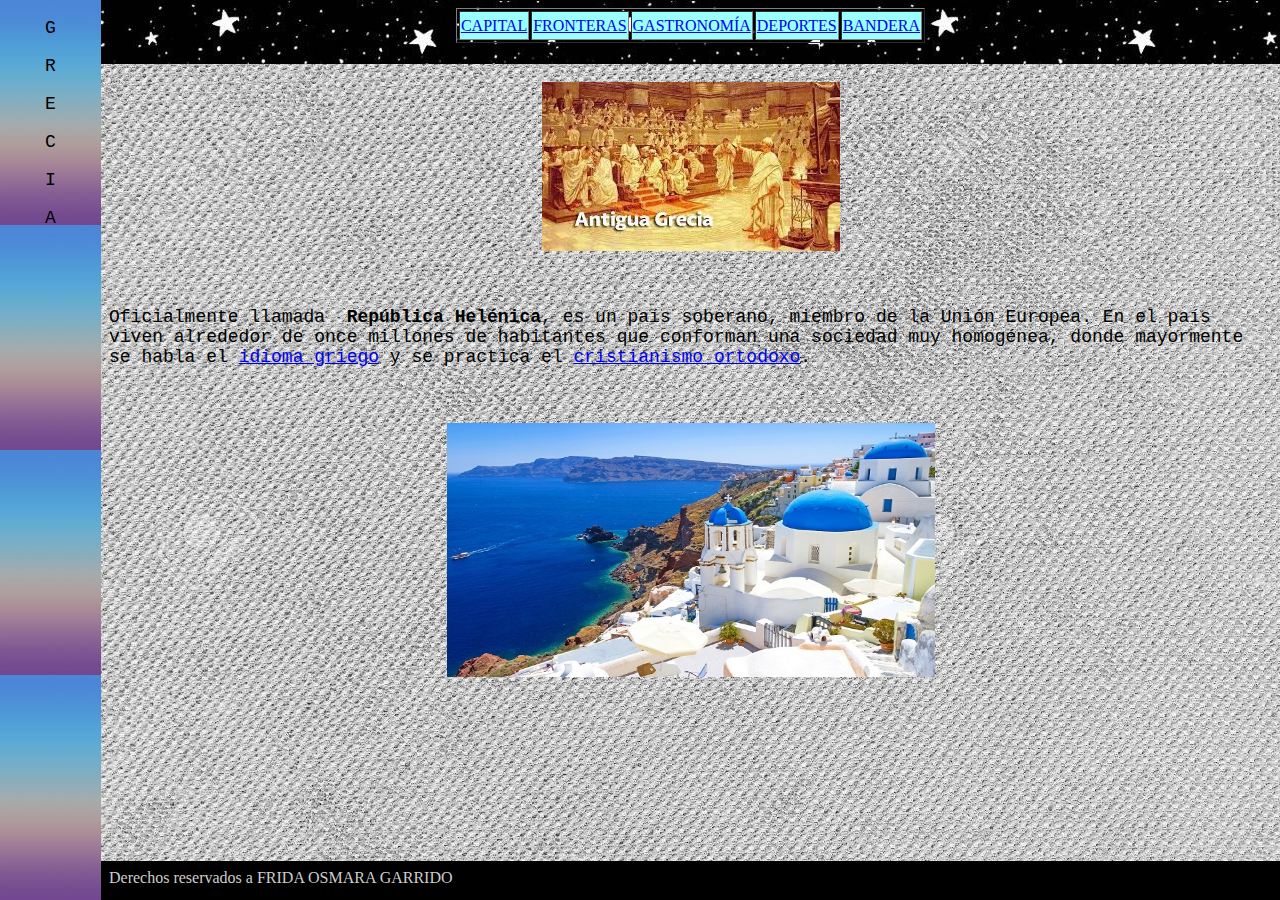
<file: index.html>
<!DOCTYPE html PUBLIC "-//W3C//DTD XHTML 1.0 Frameset//EN" "http://www.w3.org/TR/xhtml1/DTD/xhtml1-frameset.dtd">
<html xmlns="http://www.w3.org/1999/xhtml">
<head>
<meta http-equiv="Content-Type" content="text/html; charset=iso-8859-1" />
<title>GRECIA...</title>
</head>

<frameset rows="*" cols="101,*" framespacing="0" frameborder="no" border="0">
  <frame src="titulo.html" name="leftFrame" scrolling="No" noresize="noresize" id="leftFrame" title="leftFrame" />
  <frameset rows="64,*" cols="*" framespacing="0" frameborder="no" border="0">
		<frame src="indice.html" name="topFrame" scrolling="No" noresize="noresize" id="topFrame" title="topFrame" />
		<frameset rows="*,39" cols="*" framespacing="0" frameborder="no" border="0">
		<frame src="centro.html" name="mainFrame" id="mainFrame" title="mainFrame" />
		<frame src="derechos.html" name="bottomFrame" scrolling="No" noresize="noresize" id="bottomFrame" title="bottomFrame" />
	</frameset>
  </frameset>
</frameset>
<noframes><body>
</body>
</noframes></html>
</file>
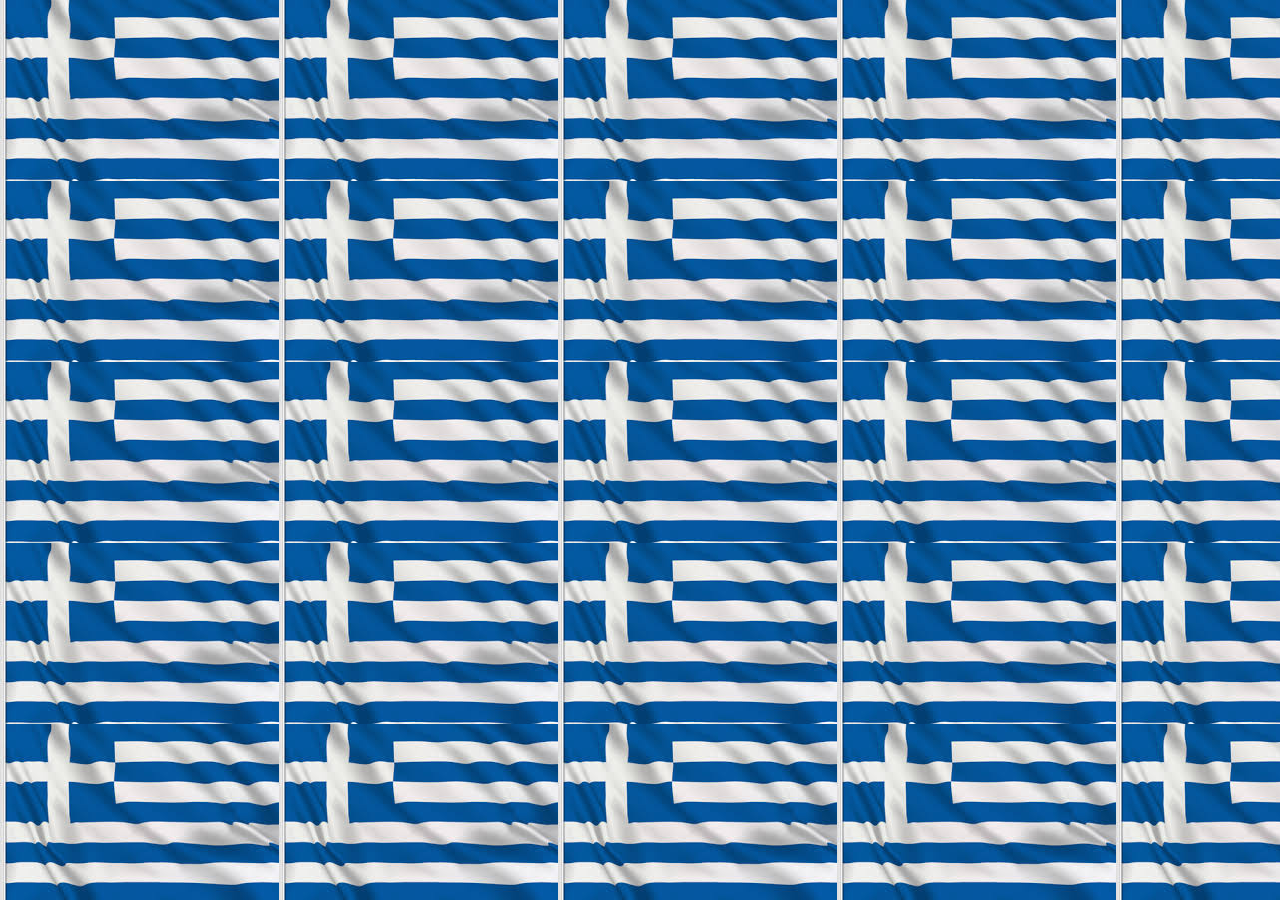
<file: bandera.html>
<!DOCTYPE html PUBLIC "-//W3C//DTD XHTML 1.0 Transitional//EN" "http://www.w3.org/TR/xhtml1/DTD/xhtml1-transitional.dtd">
<html xmlns="http://www.w3.org/1999/xhtml">
<head>
<meta http-equiv="Content-Type" content="text/html; charset=iso-8859-1" />
<title>Documento sin t&iacute;tulo</title>
</head>

<body background="22.jpg">
</body>
</html>
</file>
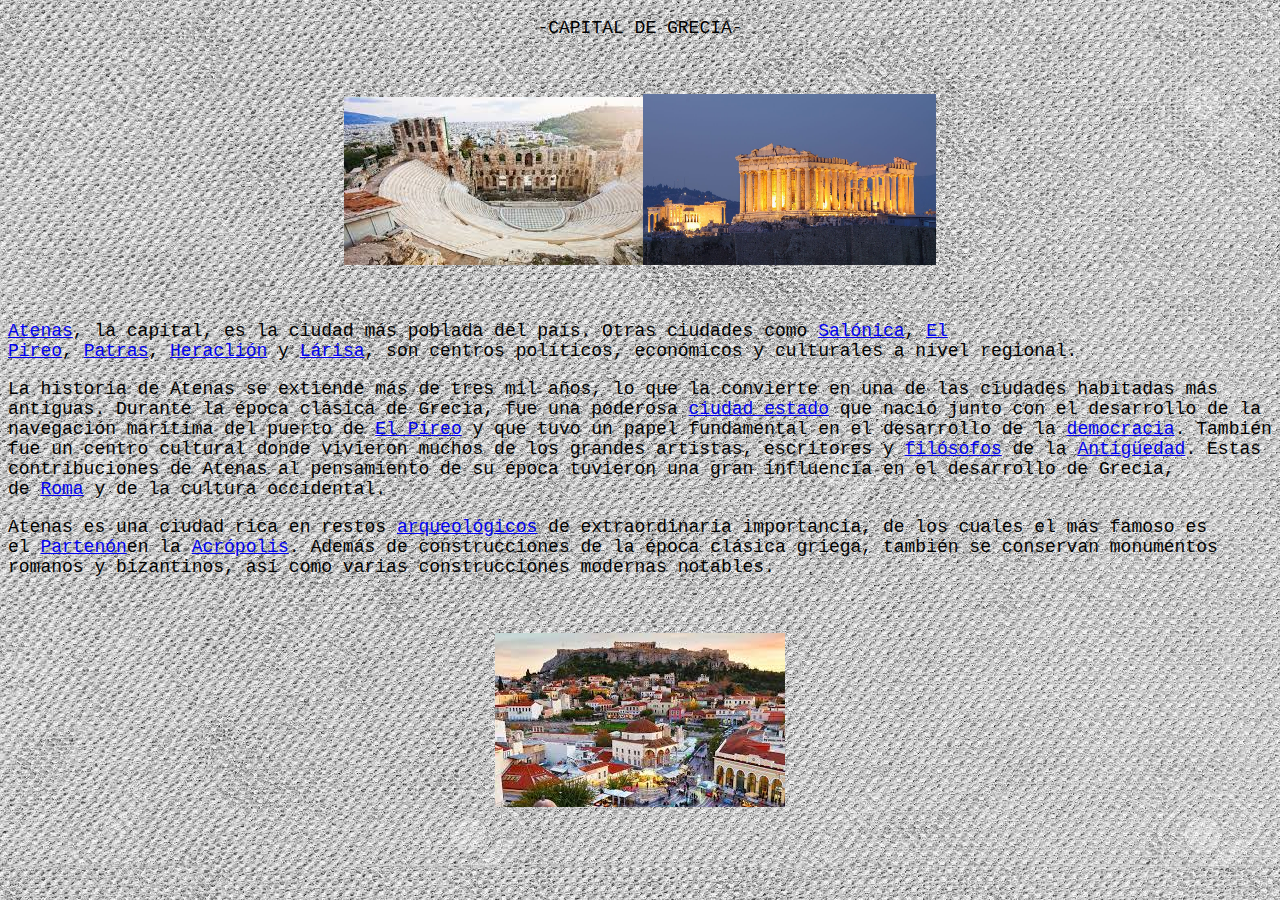
<file: capital.html>
<!DOCTYPE html PUBLIC "-//W3C//DTD XHTML 1.0 Transitional//EN" "http://www.w3.org/TR/xhtml1/DTD/xhtml1-transitional.dtd">
<html xmlns="http://www.w3.org/1999/xhtml">
<head>
<meta http-equiv="Content-Type" content="text/html; charset=iso-8859-1" />
<title>Documento sin t&iacute;tulo</title>
<link href="estilo.css" rel="stylesheet" type="text/css" />
</head>

<body background="8.jpg">
<p align="center">-CAPITAL DE GRECIA- </p>
<p align="center">&nbsp;</p>
<p align="center"><img src="9.jpg" width="299" height="168" /><img src="10.jpg" width="293" height="171" /></p>
<p>&nbsp;</p>
<p><a href="https://es.wikipedia.org/wiki/Atenas" title="Atenas">Atenas</a>, la capital, es la ciudad m&aacute;s poblada del pa&iacute;s. Otras  ciudades como&nbsp;<a href="https://es.wikipedia.org/wiki/Sal%C3%B3nica" title="Sal&oacute;nica">Sal&oacute;nica</a>,&nbsp;<a href="https://es.wikipedia.org/wiki/El_Pireo" title="El Pireo">El Pireo</a>,&nbsp;<a href="https://es.wikipedia.org/wiki/Patras" title="Patras">Patras</a>,&nbsp;<a href="https://es.wikipedia.org/wiki/Heracli%C3%B3n" title="Heracli&oacute;n">Heracli&oacute;n</a>&nbsp;y&nbsp;<a href="https://es.wikipedia.org/wiki/L%C3%A1risa" title="L&aacute;risa">L&aacute;risa</a>,  son centros pol&iacute;ticos, econ&oacute;micos y culturales a nivel regional. </p>
<p>La historia de Atenas se extiende m&aacute;s de tres mil a&ntilde;os, lo que la convierte en una de las ciudades habitadas m&aacute;s antiguas. Durante la &eacute;poca cl&aacute;sica de Grecia, fue una poderosa&nbsp;<a href="https://es.wikipedia.org/wiki/Ciudad_estado" title="Ciudad estado">ciudad estado</a>&nbsp;que naci&oacute; junto con el desarrollo de la navegaci&oacute;n mar&iacute;tima del puerto de&nbsp;<a href="https://es.wikipedia.org/wiki/El_Pireo" title="El Pireo">El Pireo</a>&nbsp;y que tuvo un papel fundamental en el desarrollo de la&nbsp;<a href="https://es.wikipedia.org/wiki/Democracia" title="Democracia">democracia</a>. Tambi&eacute;n fue un centro cultural donde vivieron muchos de los grandes artistas, escritores y&nbsp;<a href="https://es.wikipedia.org/wiki/Filosof%C3%ADa" title="Filosof&iacute;a">fil&oacute;sofos</a>&nbsp;de la&nbsp;<a href="https://es.wikipedia.org/wiki/Antig%C3%BCedad_cl%C3%A1sica" title="Antig&uuml;edad cl&aacute;sica">Antig&uuml;edad</a>. Estas contribuciones de Atenas al pensamiento de su &eacute;poca tuvieron una gran influencia en el desarrollo de Grecia, de&nbsp;<a href="https://es.wikipedia.org/wiki/Imperio_romano" title="Imperio romano">Roma</a>&nbsp;y de la cultura occidental.</p>
<p>Atenas es una ciudad rica en restos&nbsp;<a href="https://es.wikipedia.org/wiki/Arqueolog%C3%ADa" title="Arqueolog&iacute;a">arqueol&oacute;gicos</a>&nbsp;de extraordinaria importancia, de los cuales el m&aacute;s famoso es el&nbsp;<a href="https://es.wikipedia.org/wiki/Parten%C3%B3n" title="Parten&oacute;n">Parten&oacute;n</a>en la&nbsp;<a href="https://es.wikipedia.org/wiki/Acr%C3%B3polis" title="Acr&oacute;polis">Acr&oacute;polis</a>. Adem&aacute;s de construcciones de la &eacute;poca cl&aacute;sica griega, tambi&eacute;n se conservan monumentos romanos y bizantinos, as&iacute; como varias construcciones modernas notables.</p>
<p>&nbsp;</p>
<p align="center"><img src="11.jpg" width="290" height="174" /></p>
</body>
</html>
</file>
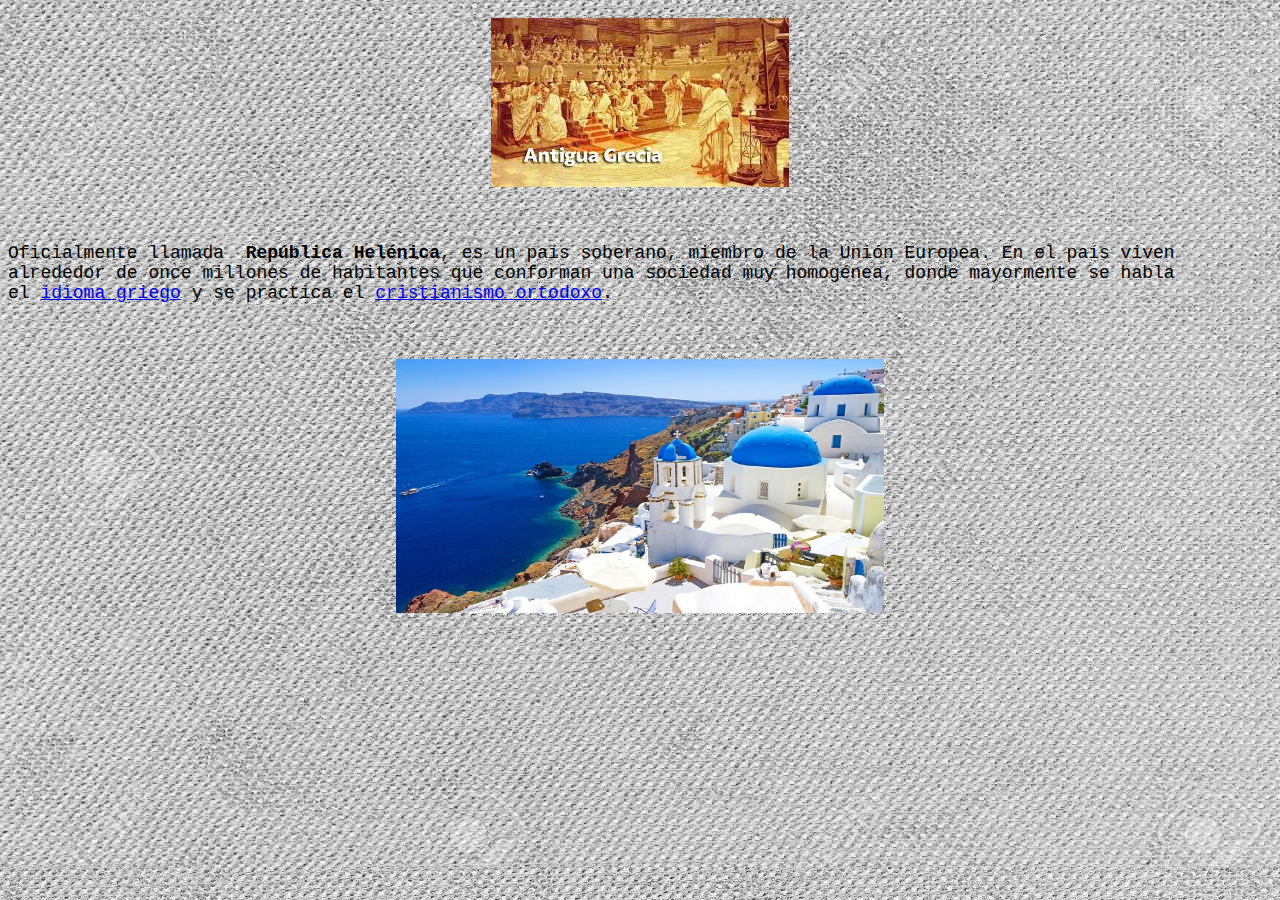
<file: centro.html>
<!DOCTYPE html PUBLIC "-//W3C//DTD XHTML 1.0 Transitional//EN" "http://www.w3.org/TR/xhtml1/DTD/xhtml1-transitional.dtd">
<html xmlns="http://www.w3.org/1999/xhtml">
<head>
<meta http-equiv="Content-Type" content="text/html; charset=iso-8859-1" />
<title>Documento sin t&iacute;tulo</title>
<script type="text/JavaScript">
<!--
function MM_swapImgRestore() { //v3.0
  var i,x,a=document.MM_sr; for(i=0;a&&i<a.length&&(x=a[i])&&x.oSrc;i++) x.src=x.oSrc;
}

function MM_preloadImages() { //v3.0
  var d=document; if(d.images){ if(!d.MM_p) d.MM_p=new Array();
    var i,j=d.MM_p.length,a=MM_preloadImages.arguments; for(i=0; i<a.length; i++)
    if (a[i].indexOf("#")!=0){ d.MM_p[j]=new Image; d.MM_p[j++].src=a[i];}}
}

function MM_findObj(n, d) { //v4.01
  var p,i,x;  if(!d) d=document; if((p=n.indexOf("?"))>0&&parent.frames.length) {
    d=parent.frames[n.substring(p+1)].document; n=n.substring(0,p);}
  if(!(x=d[n])&&d.all) x=d.all[n]; for (i=0;!x&&i<d.forms.length;i++) x=d.forms[i][n];
  for(i=0;!x&&d.layers&&i<d.layers.length;i++) x=MM_findObj(n,d.layers[i].document);
  if(!x && d.getElementById) x=d.getElementById(n); return x;
}

function MM_swapImage() { //v3.0
  var i,j=0,x,a=MM_swapImage.arguments; document.MM_sr=new Array; for(i=0;i<(a.length-2);i+=3)
   if ((x=MM_findObj(a[i]))!=null){document.MM_sr[j++]=x; if(!x.oSrc) x.oSrc=x.src; x.src=a[i+2];}
}
//-->
</script>
<link href="estilo.css" rel="stylesheet" type="text/css" />
</head>

<body background="8.jpg" onload="MM_preloadImages('3.jpg')">
<p align="center"><a href="#" onmouseout="MM_swapImgRestore()" onmouseover="MM_swapImage('Image1','','3.jpg',1)"><img src="4.jpg" name="Image1" width="298" height="169" border="0" id="Image1" /></a> </p>
<p>&nbsp;</p>
<p>Oficialmente llamada &nbsp;<strong>Rep&uacute;blica Hel&eacute;nica</strong>, es un&nbsp;pa&iacute;s soberano,  miembro de la&nbsp;Uni&oacute;n Europea. En el pa&iacute;s viven alrededor de once millones de habitantes que conforman una  sociedad muy homog&eacute;nea, donde mayormente se habla el&nbsp;<a href="https://es.wikipedia.org/wiki/Idioma_griego" title="Idioma griego">idioma griego</a>&nbsp;y  se practica el&nbsp;<a href="https://es.wikipedia.org/wiki/Iglesia_ortodoxa_de_Grecia" title="Iglesia ortodoxa de Grecia">cristianismo ortodoxo</a>. </p>
<p>&nbsp;</p>
<p align="center"><a href="https://es.wikipedia.org/wiki/Grecia#Cultura"><img src="1.jpg" width="488" height="254" border="0" /></a></p>
</body>
</html>
</file>
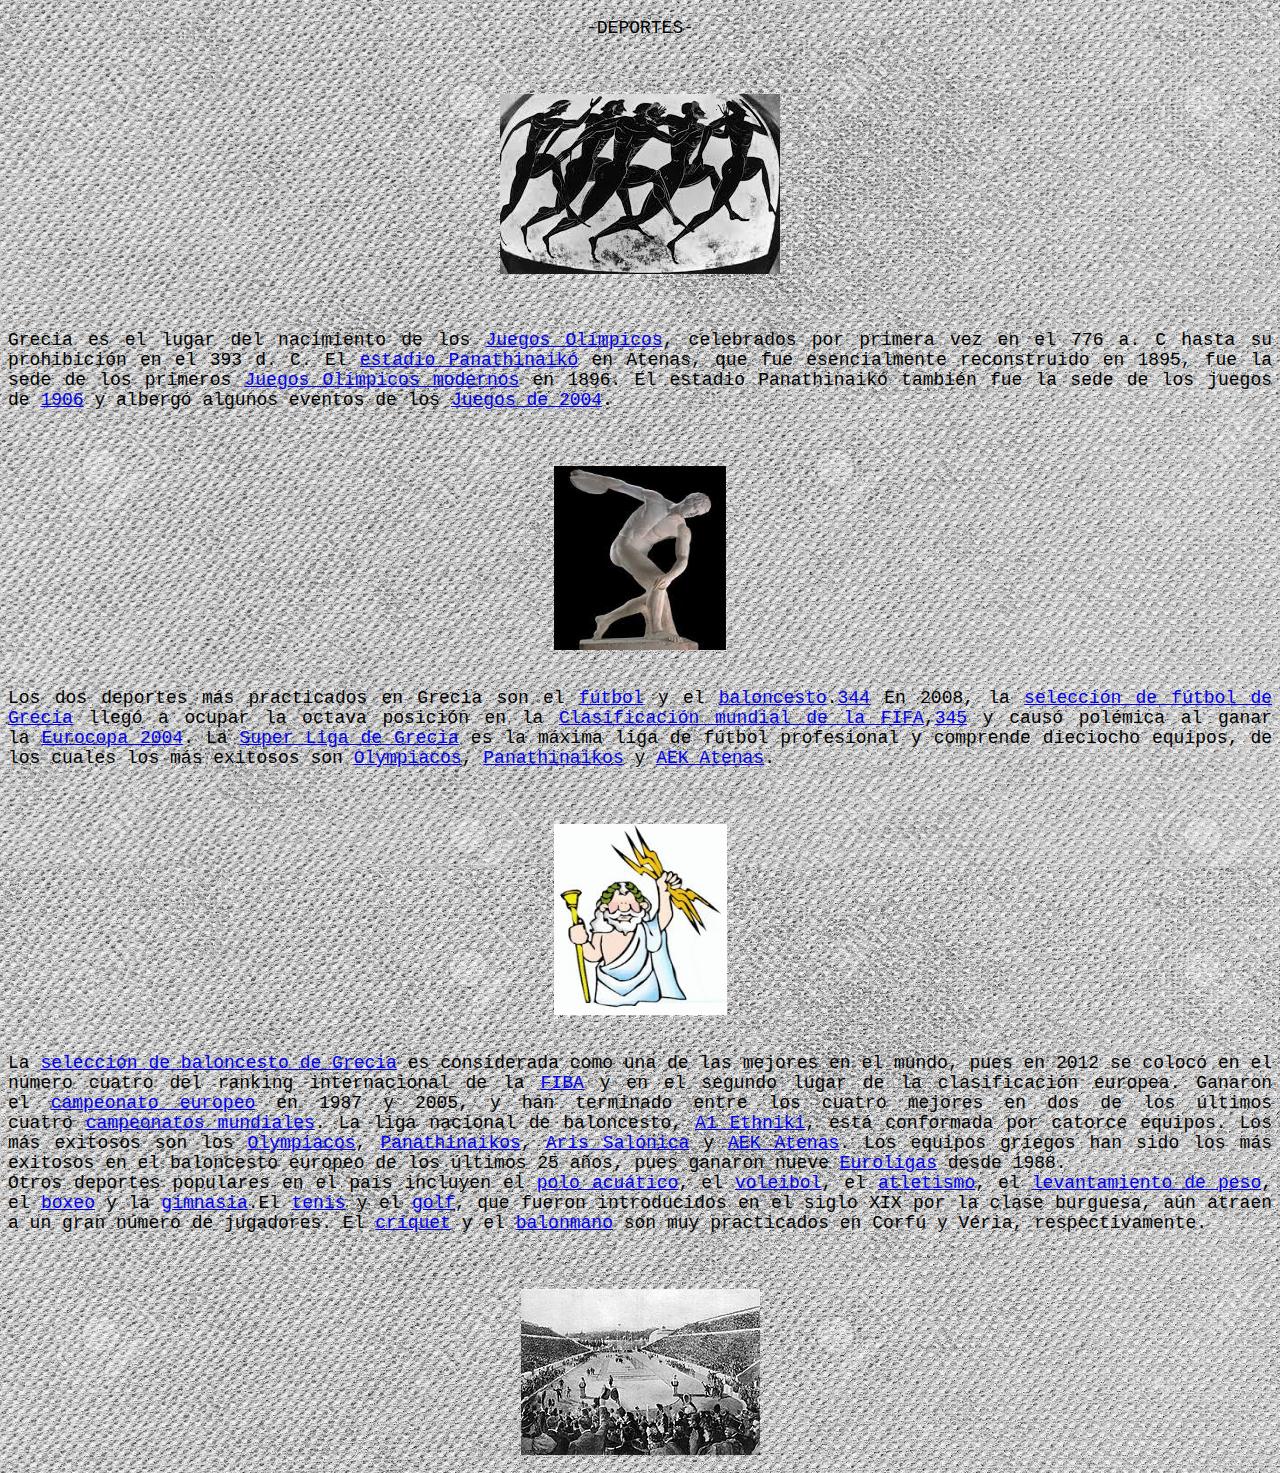
<file: deportes.html>
<!DOCTYPE html PUBLIC "-//W3C//DTD XHTML 1.0 Transitional//EN" "http://www.w3.org/TR/xhtml1/DTD/xhtml1-transitional.dtd">
<html xmlns="http://www.w3.org/1999/xhtml">
<head>
<meta http-equiv="Content-Type" content="text/html; charset=iso-8859-1" />
<title>Documento sin t&iacute;tulo</title>
<link href="estilo.css" rel="stylesheet" type="text/css" />
</head>

<body background="8.jpg">
<div align="center">
  <p>-DEPORTES-</p>
  <p>&nbsp;</p>
  <p><img src="18.jpg" width="280" height="180" /></p>
  <p>&nbsp;</p>
  <p align="justify">Grecia es el lugar del nacimiento de los&nbsp;<a href="https://es.wikipedia.org/wiki/Juegos_Ol%C3%ADmpicos" title="Juegos Ol&iacute;mpicos">Juegos Ol&iacute;mpicos</a>,  celebrados por primera vez en el 776 a.&nbsp;C hasta su prohibici&oacute;n en el 393  d.&nbsp;C.<a href="https://es.wikipedia.org/wiki/Grecia#cite_note-343"></a>&#8203; El&nbsp;<a href="https://es.wikipedia.org/wiki/Estadio_Panathinaik%C3%B3" title="Estadio Panathinaik&oacute;">estadio Panathinaik&oacute;</a>&nbsp;en  Atenas, que fue esencialmente reconstruido en 1895, fue la sede de los  primeros&nbsp;<a href="https://es.wikipedia.org/wiki/Atenas_1896" title="Atenas 1896">Juegos Ol&iacute;mpicos modernos</a>&nbsp;en  1896. El estadio Panathinaik&oacute; tambi&eacute;n fue la sede de los juegos de&nbsp;<a href="https://es.wikipedia.org/wiki/Atenas_1906" title="Atenas 1906">1906</a>&nbsp;y alberg&oacute; algunos eventos de  los&nbsp;<a href="https://es.wikipedia.org/wiki/Atenas_2004" title="Atenas 2004">Juegos de 2004</a>.</p>
  <p align="justify">&nbsp;</p>
  <p align="center"><img src="19.jpg" width="172" height="184" /></p>
  <p align="justify"><br />
    Los  dos deportes m&aacute;s practicados en Grecia son el&nbsp;<a href="https://es.wikipedia.org/wiki/F%C3%BAtbol" title="F&uacute;tbol">f&uacute;tbol</a>&nbsp;y el&nbsp;<a href="https://es.wikipedia.org/wiki/Baloncesto" title="Baloncesto">baloncesto</a>.<a href="https://es.wikipedia.org/wiki/Grecia#cite_note-deporte-344">344</a>&#8203; En 2008, la&nbsp;<a href="https://es.wikipedia.org/wiki/Selecci%C3%B3n_de_f%C3%BAtbol_de_Grecia" title="Selecci&oacute;n de f&uacute;tbol de Grecia">selecci&oacute;n de  f&uacute;tbol de Grecia</a>&nbsp;lleg&oacute; a ocupar la octava posici&oacute;n en la&nbsp;<a href="https://es.wikipedia.org/wiki/Clasificaci%C3%B3n_mundial_de_la_FIFA" title="Clasificaci&oacute;n mundial de la FIFA">Clasificaci&oacute;n  mundial de la FIFA</a>,<a href="https://es.wikipedia.org/wiki/Grecia#cite_note-345">345</a>&#8203; y caus&oacute; pol&eacute;mica al ganar la&nbsp;<a href="https://es.wikipedia.org/wiki/Eurocopa_2004" title="Eurocopa 2004">Eurocopa 2004</a>.<a href="https://es.wikipedia.org/wiki/Grecia#cite_note-Euro2004-346"></a>&#8203; La&nbsp;<a href="https://es.wikipedia.org/wiki/Super_Liga_de_Grecia" title="Super Liga de Grecia">Super Liga de Grecia</a>&nbsp;es  la m&aacute;xima liga de f&uacute;tbol profesional y comprende dieciocho equipos, de los  cuales los m&aacute;s exitosos son&nbsp;<a href="https://es.wikipedia.org/wiki/Olympiacos_FC" title="Olympiacos FC">Olympiacos</a>,&nbsp;<a href="https://es.wikipedia.org/wiki/Panathinaikos_FC" title="Panathinaikos FC">Panathinaikos</a>&nbsp;y&nbsp;<a href="https://es.wikipedia.org/wiki/AEK_Atenas" title="AEK Atenas">AEK Atenas</a>.</p>
  <p align="justify">&nbsp;</p>
  <p align="center"><img src="20.jpg" width="173" height="191" /></p>
  <p align="justify"><br />
    La&nbsp;<a href="https://es.wikipedia.org/wiki/Selecci%C3%B3n_de_baloncesto_de_Grecia" title="Selecci&oacute;n de baloncesto de Grecia">selecci&oacute;n  de baloncesto de Grecia</a>&nbsp;es considerada como una de las mejores  en el mundo, pues en 2012 se coloc&oacute; en el n&uacute;mero cuatro del ranking  internacional de la&nbsp;<a href="https://es.wikipedia.org/wiki/FIBA" title="FIBA">FIBA</a>&nbsp;y en el segundo  lugar de la clasificaci&oacute;n europea. Ganaron el&nbsp;<a href="https://es.wikipedia.org/wiki/EuroBasket" title="EuroBasket">campeonato europeo</a>&nbsp;en 1987 y 2005, y han terminado entre los cuatro  mejores en dos de los &uacute;ltimos cuatro&nbsp;<a href="https://es.wikipedia.org/wiki/Campeonato_Mundial_de_Baloncesto" title="Campeonato Mundial de Baloncesto">campeonatos  mundiales</a>. La liga nacional de baloncesto,&nbsp;<a href="https://es.wikipedia.org/wiki/A1_Ethniki" title="A1 Ethniki">A1 Ethniki</a>, est&aacute; conformada por catorce  equipos. Los m&aacute;s exitosos son los&nbsp;<a href="https://es.wikipedia.org/wiki/Olympiacos_BC" title="Olympiacos BC">Olympiacos</a>,&nbsp;<a href="https://es.wikipedia.org/wiki/Panathinaikos_BC" title="Panathinaikos BC">Panathinaikos</a>,&nbsp;<a href="https://es.wikipedia.org/wiki/Aris_Sal%C3%B3nica" title="Aris Sal&oacute;nica">Aris Sal&oacute;nica</a>&nbsp;y&nbsp;<a href="https://es.wikipedia.org/wiki/AEK_Atenas_B.C." title="AEK Atenas B.C.">AEK Atenas</a>.<a href="https://es.wikipedia.org/wiki/Grecia#cite_note-350"></a>&#8203; Los equipos griegos han sido los  m&aacute;s exitosos en el baloncesto europeo de los &uacute;ltimos 25 a&ntilde;os, pues ganaron  nueve&nbsp;<a href="https://es.wikipedia.org/wiki/Euroliga" title="Euroliga">Euroligas</a>&nbsp;desde 1988.<br />
    Otros  deportes populares en el pa&iacute;s incluyen el&nbsp;<a href="https://es.wikipedia.org/wiki/Polo_acu%C3%A1tico" title="Polo acu&aacute;tico">polo acu&aacute;tico</a>, el&nbsp;<a href="https://es.wikipedia.org/wiki/Voleibol" title="Voleibol">voleibol</a>, el&nbsp;<a href="https://es.wikipedia.org/wiki/Atletismo" title="Atletismo">atletismo</a>, el&nbsp;<a href="https://es.wikipedia.org/wiki/Levantamiento_de_peso" title="Levantamiento de peso">levantamiento de peso</a>,  el&nbsp;<a href="https://es.wikipedia.org/wiki/Boxeo" title="Boxeo">boxeo</a>&nbsp;y la&nbsp;<a href="https://es.wikipedia.org/wiki/Gimnasia" title="Gimnasia">gimnasia</a>.El&nbsp;<a href="https://es.wikipedia.org/wiki/Tenis" title="Tenis">tenis</a>&nbsp;y  el&nbsp;<a href="https://es.wikipedia.org/wiki/Golf" title="Golf">golf</a>, que fueron introducidos en el siglo XIX  por la clase burguesa, a&uacute;n atraen a un gran n&uacute;mero de jugadores.<a href="https://es.wikipedia.org/wiki/Grecia#cite_note-352"></a>&#8203; El&nbsp;<a href="https://es.wikipedia.org/wiki/Cr%C3%ADquet" title="Cr&iacute;quet">cr&iacute;quet</a>&nbsp;y el&nbsp;<a href="https://es.wikipedia.org/wiki/Balonmano" title="Balonmano">balonmano</a>&nbsp;son muy practicados en Corf&uacute; y  V&eacute;ria, respectivamente.</p>
  <p align="justify">&nbsp;</p>
  <p align="center"><img src="21.jpg" width="239" height="166" /></p>
</div>
</body>
</html>
</file>
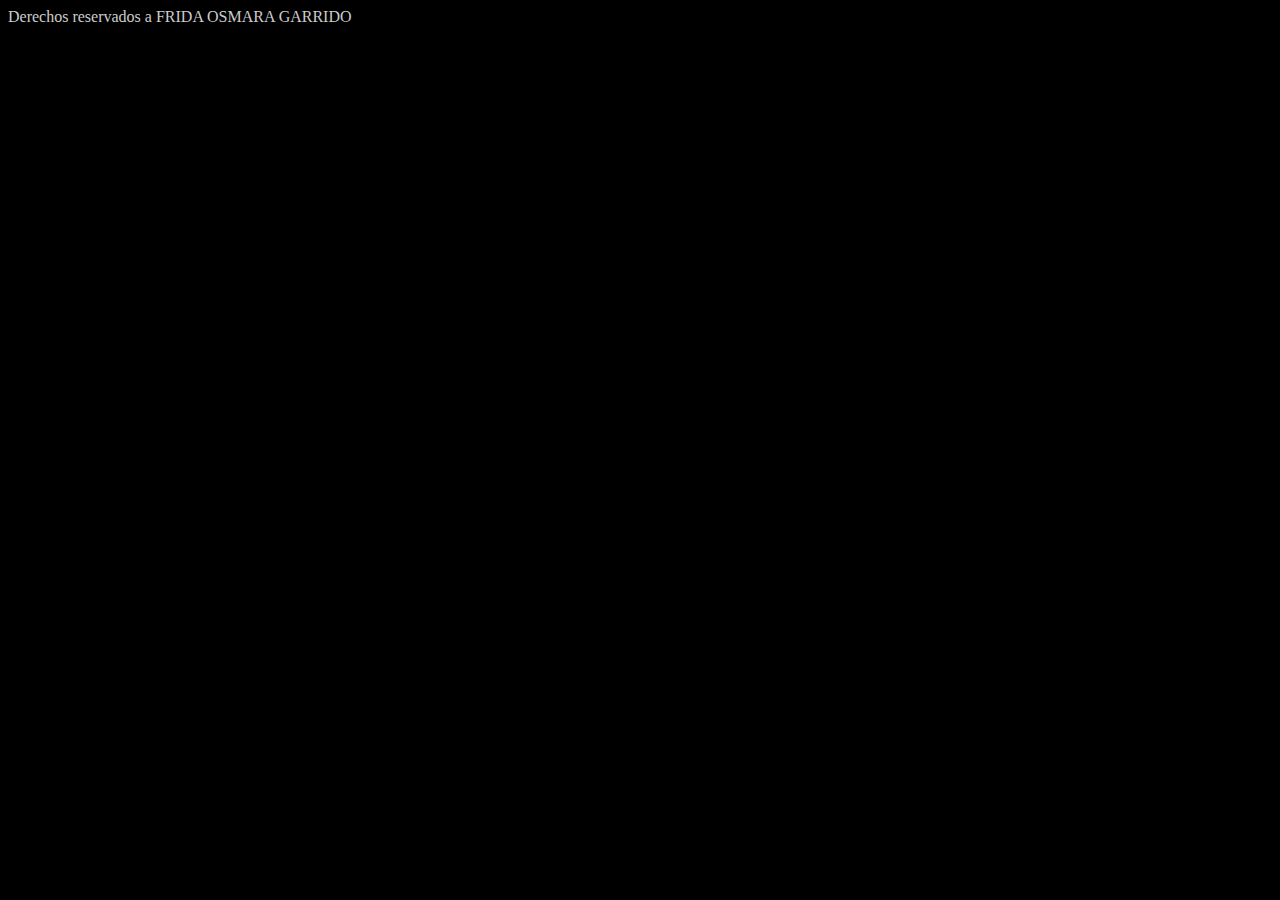
<file: derechos.html>
<!DOCTYPE html PUBLIC "-//W3C//DTD XHTML 1.0 Transitional//EN" "http://www.w3.org/TR/xhtml1/DTD/xhtml1-transitional.dtd">
<html xmlns="http://www.w3.org/1999/xhtml">
<head>
<meta http-equiv="Content-Type" content="text/html; charset=iso-8859-1" />
<title>Documento sin t&iacute;tulo</title>
<style type="text/css">
<!--
@import url("estilo.css");
.Estilo1 {color: #CCCCCC}
-->
</style>
</head>

<body bgcolor="#000000">
<span class="Estilo1">Derechos reservados a FRIDA OSMARA GARRIDO </span>ORTEGA. 
</body>
</html>
</file>
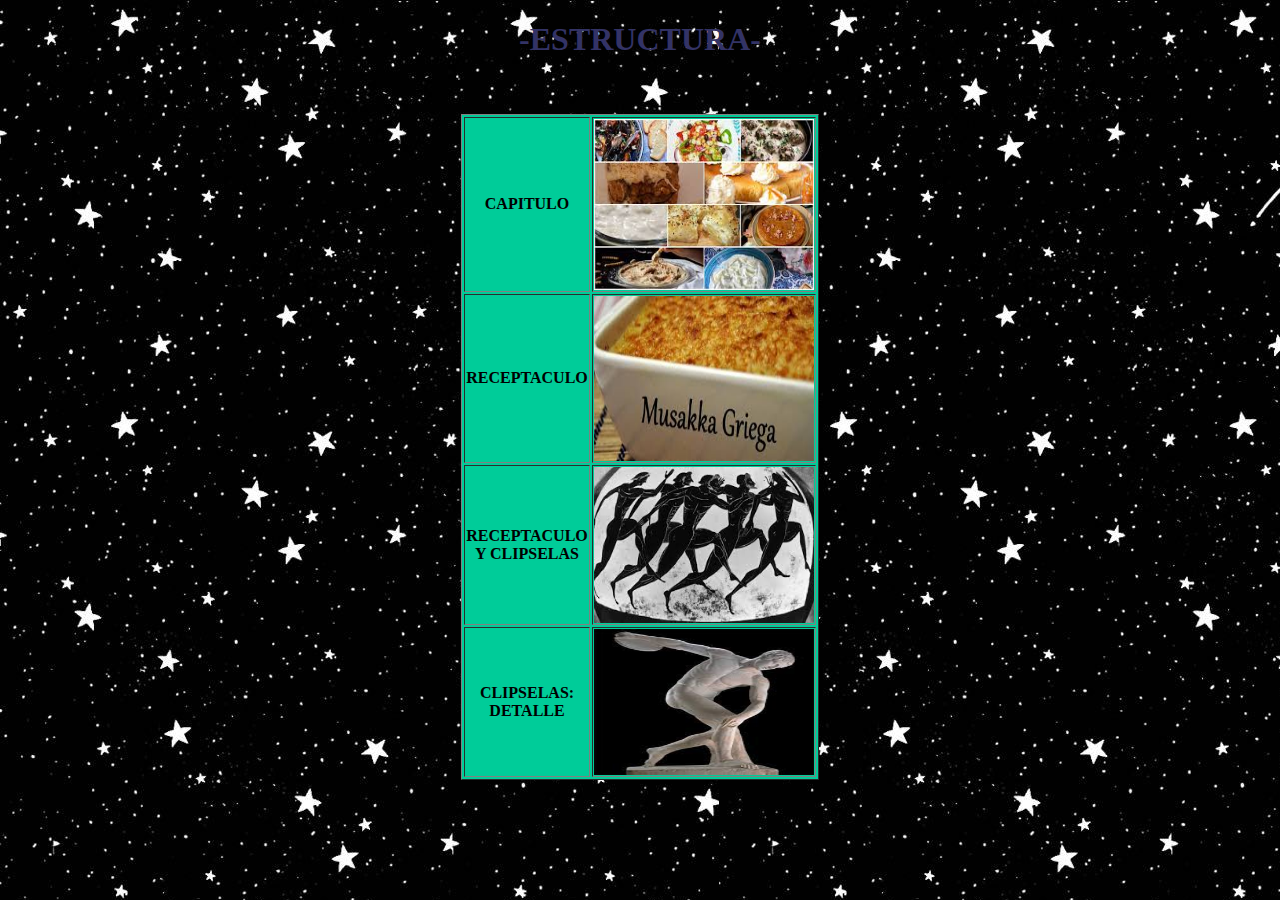
<file: estruc.html>
<!DOCTYPE html PUBLIC "-//W3C//DTD XHTML 1.0 Transitional//EN" "http://www.w3.org/TR/xhtml1/DTD/xhtml1-transitional.dtd">
<html xmlns="http://www.w3.org/1999/xhtml">
<head>
<meta http-equiv="Content-Type" content="text/html; charset=iso-8859-1" />
<title>Documento sin t&iacute;tulo</title>
<style type="text/css">
<!--
.Estilo1 {
	color: #333366;
	font-weight: bold;
}
-->
</style>
</head>

<body background="7.jpg">
<div align="center">
  <h1 class="Estilo1">-ESTRUCTURA-</h1>
  <p>&nbsp;</p>
  <table width="200" border="1" bgcolor="#00CC99">
    <tr>
      <td><div align="center"><strong>CAPITULO</strong></div></td>
      <td><img src="16.jpg" width="220" height="171" /></td>
    </tr>
    <tr>
      <td><div align="center"><strong>RECEPTACULO</strong></div></td>
      <td><img src="17.jpg" width="220" height="165" /></td>
    </tr>
    <tr>
      <td><div align="center"><strong>RECEPTACULO Y CLIPSELAS </strong></div></td>
      <td><img src="18.jpg" width="220" height="156" /></td>
    </tr>
    <tr>
      <td><div align="center"><strong>CLIPSELAS: DETALLE </strong></div></td>
      <td><img src="19.jpg" width="220" height="146" /></td>
    </tr>
  </table>
</div>
</body>
</html>
</file>
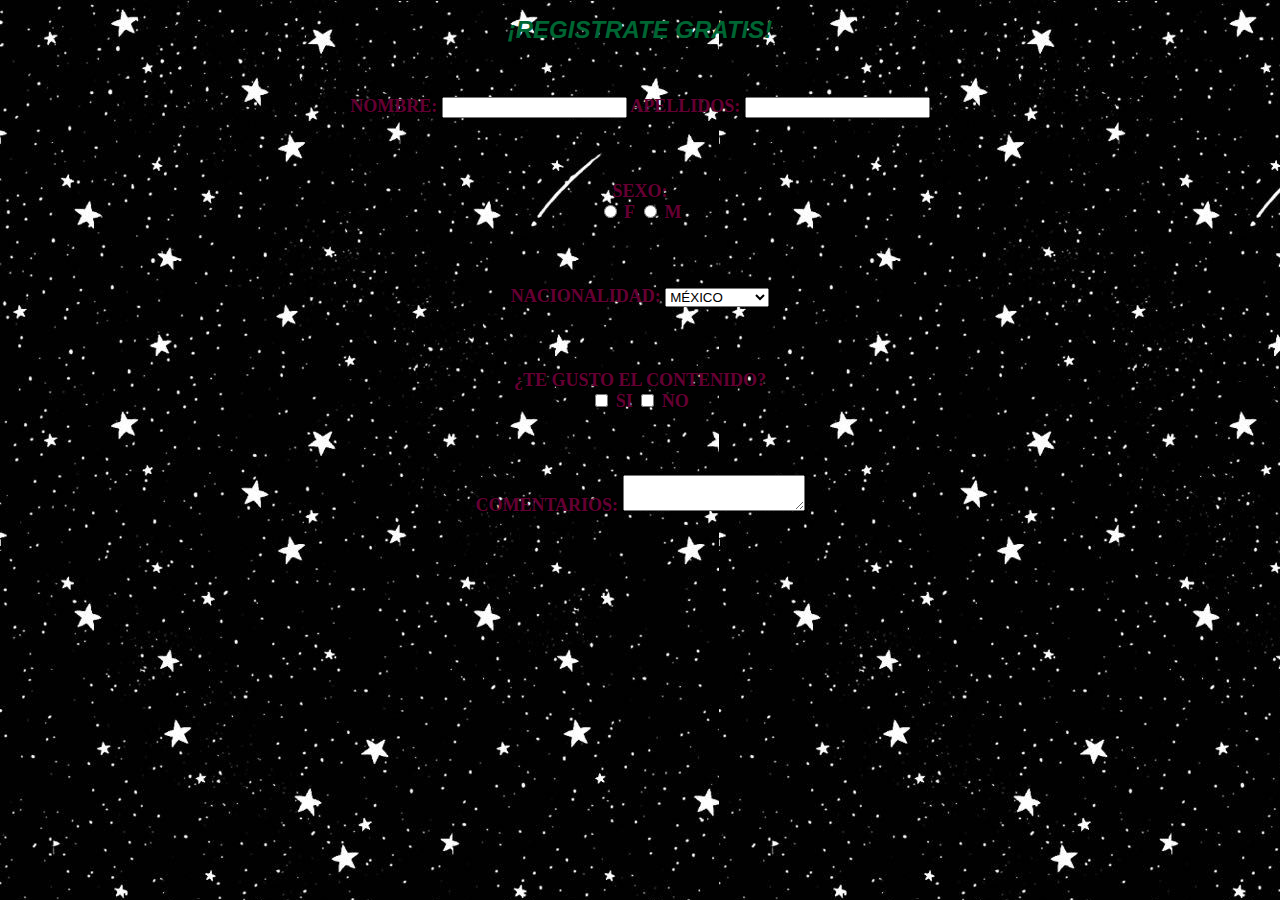
<file: form.html>
<!DOCTYPE html PUBLIC "-//W3C//DTD XHTML 1.0 Transitional//EN" "http://www.w3.org/TR/xhtml1/DTD/xhtml1-transitional.dtd">
<html xmlns="http://www.w3.org/1999/xhtml">
<head>
<meta http-equiv="Content-Type" content="text/html; charset=iso-8859-1" />
<title>Documento sin t&iacute;tulo</title>
<style type="text/css">
<!--
.Estilo1 {
	font-size: 24px;
	color: #006633;
	font-weight: bold;
	font-style: italic;
	font-family: Verdana, Arial, Helvetica, sans-serif;
}
.Estilo3 {
	color: #660033;
	font-size: 18px;
}
-->
</style>
</head>

<body background="7.jpg">
<form id="form1" name="form1" method="post" action="">
  <label>
  <div align="center">
    <p><span class="Estilo1">&iexcl;REGISTRATE GRATIS! </span></p>
    <p><br />
      <strong><br />
      <span class="Estilo3">NOMBRE: 
      <input type="text" name="textfield" />
  APELLIDOS:
  <input type="text" name="textfield2" />
  <br />
  <br />
  <br />
  <br />
   SEXO:<br />
   <input name="radiobutton" type="radio" value="radiobutton" />
F
<input name="radiobutton" type="radio" value="radiobutton" />
  M<br />
  <br />
  <br />
  <br />
  NACIONALIDAD:
  <select name="select">
    <option selected="selected">M&Eacute;XICO</option>
    <option>EUA</option>
    <option>JAP&Oacute;N</option>
    <option>BRASIL</option>
    <option>GUATEMALA</option>
    <option>OTROS</option>
  </select>
  <br />
  <br />
  <br />
  <br />
&iquest;TE GUSTO EL CONTENIDO? <br />
  <input type="checkbox" name="checkbox" value="checkbox" />
  SI
  <input type="checkbox" name="checkbox2" value="checkbox" />
  NO<br />
  <br />
  <br />
  <br />
  COMENTARIOS:      </span></strong>
      <span class="Estilo3"><strong>
      <textarea name="textarea"></textarea>
        </strong></span></p>
  </div>
  <span class="Estilo3">
  </label>
  </span>
</form>
</body>
</html>
</file>
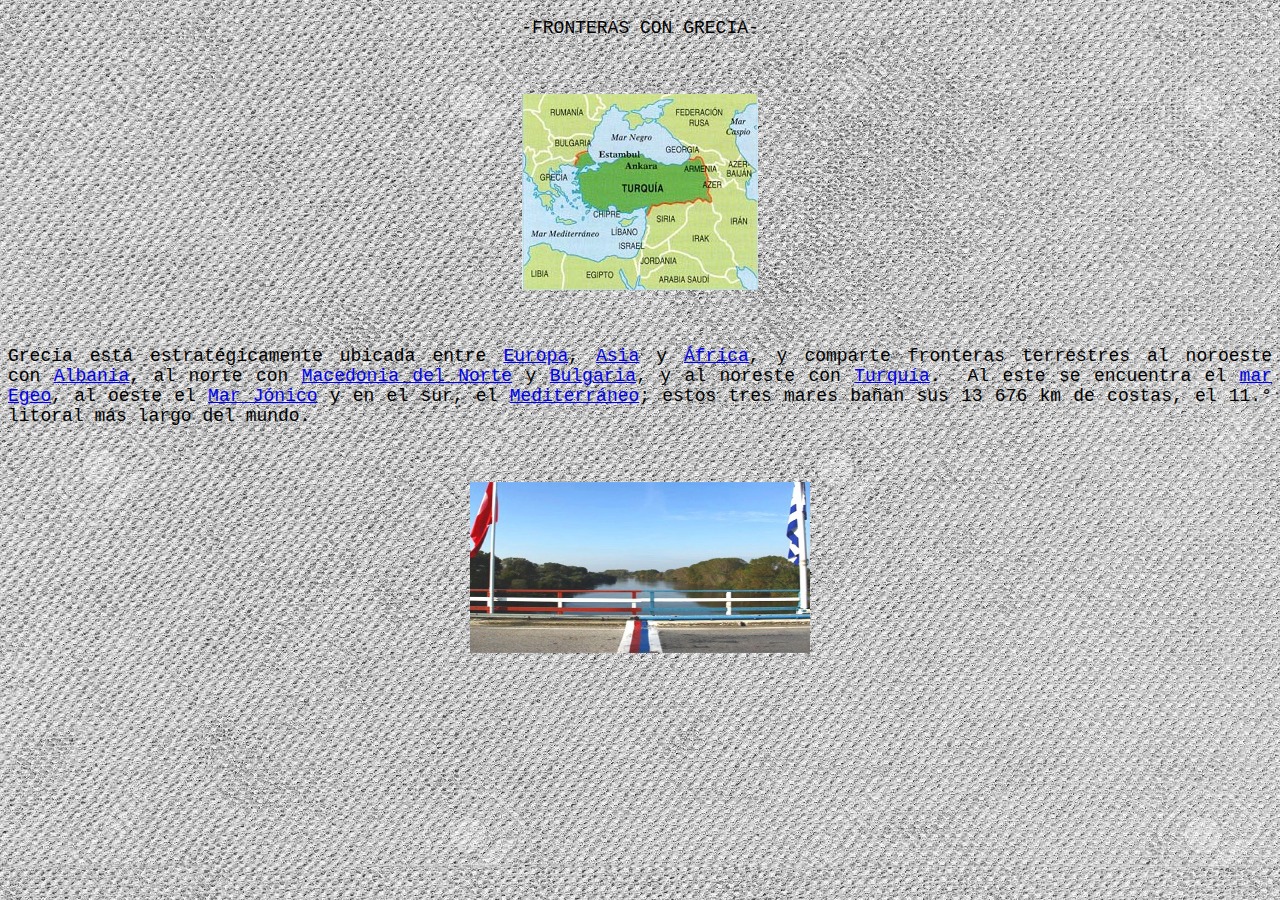
<file: frontera.html>
<!DOCTYPE html PUBLIC "-//W3C//DTD XHTML 1.0 Transitional//EN" "http://www.w3.org/TR/xhtml1/DTD/xhtml1-transitional.dtd">
<html xmlns="http://www.w3.org/1999/xhtml">
<head>
<meta http-equiv="Content-Type" content="text/html; charset=iso-8859-1" />
<title>Documento sin t&iacute;tulo</title>
<link href="estilo.css" rel="stylesheet" type="text/css" />
</head>

<body background="8.jpg">
<div align="center">
  <p>-FRONTERAS CON GRECIA- </p>
  <p>&nbsp;</p>
  <p><img src="12.jpg" width="236" height="196" /></p>
  <p>&nbsp;</p>
  <p align="justify">Grecia est&aacute; estrat&eacute;gicamente ubicada entre&nbsp;<a href="https://es.wikipedia.org/wiki/Europa" title="Europa">Europa</a>,&nbsp;<a href="https://es.wikipedia.org/wiki/Asia" title="Asia">Asia</a>&nbsp;y&nbsp;<a href="https://es.wikipedia.org/wiki/%C3%81frica" title="&Aacute;frica">&Aacute;frica</a>,  y comparte fronteras terrestres al noroeste con&nbsp;<a href="https://es.wikipedia.org/wiki/Albania" title="Albania">Albania</a>,  al norte con&nbsp;<a href="https://es.wikipedia.org/wiki/Macedonia_del_Norte" title="Macedonia del Norte">Macedonia del Norte</a>&nbsp;y&nbsp;<a href="https://es.wikipedia.org/wiki/Bulgaria" title="Bulgaria">Bulgaria</a>,  y al noreste con&nbsp;<a href="https://es.wikipedia.org/wiki/Turqu%C3%ADa" title="Turqu&iacute;a">Turqu&iacute;a</a>. &#8203; Al este se encuentra el&nbsp;<a href="https://es.wikipedia.org/wiki/Mar_Egeo" title="Mar Egeo">mar Egeo</a>,  al oeste el&nbsp;<a href="https://es.wikipedia.org/wiki/Mar_J%C3%B3nico" title="Mar J&oacute;nico">Mar J&oacute;nico</a>&nbsp;y en el sur, el&nbsp;<a href="https://es.wikipedia.org/wiki/Mediterr%C3%A1neo" title="Mediterr&aacute;neo">Mediterr&aacute;neo</a>;  estos tres mares ba&ntilde;an sus 13&nbsp;676&nbsp;km de costas, el 11.&deg; litoral m&aacute;s  largo del mundo.</p>
  <p align="justify">&nbsp;</p>
  <p align="center"><img src="13.jpeg" width="340" height="171" /></p>
</div>
</body>
</html>
</file>
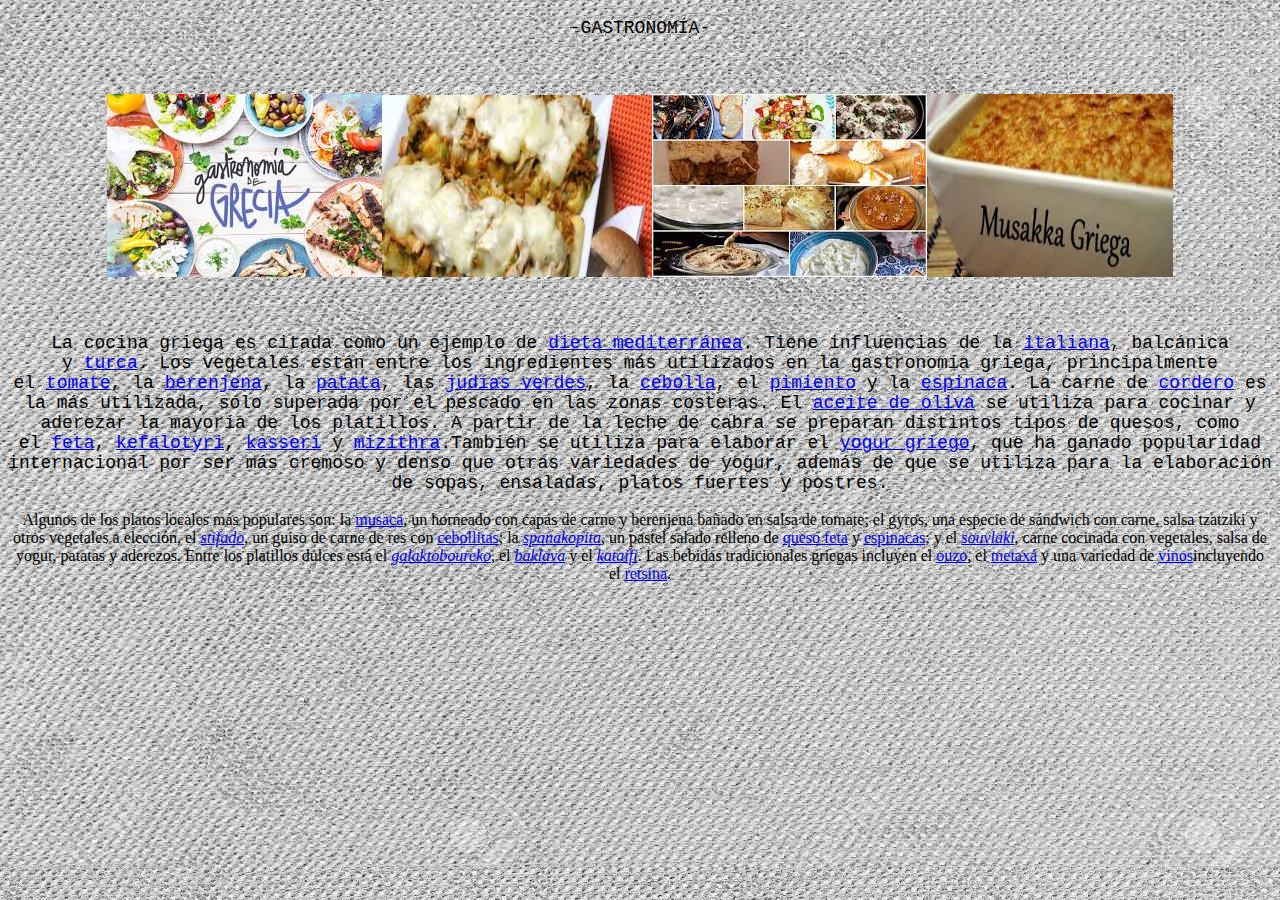
<file: gastronomia.html>
<!DOCTYPE html PUBLIC "-//W3C//DTD XHTML 1.0 Transitional//EN" "http://www.w3.org/TR/xhtml1/DTD/xhtml1-transitional.dtd">
<html xmlns="http://www.w3.org/1999/xhtml">
<head>
<meta http-equiv="Content-Type" content="text/html; charset=iso-8859-1" />
<title>Documento sin t&iacute;tulo</title>
<link href="estilo.css" rel="stylesheet" type="text/css" />
</head>

<body background="8.jpg">
<div align="center">
  <p>-GASTRONOM&Iacute;A-</p>
  <p>&nbsp;</p>
  <p><img src="14.jpg" width="275" height="183" /><img src="15.jpg" width="270" height="182" /><img src="16.jpg" width="275" height="183" /><img src="17.jpg" width="246" height="183" /></p>
  <p>&nbsp;</p>
  <p>La cocina griega es citada como un  ejemplo de&nbsp;<a href="https://es.wikipedia.org/wiki/Dieta_mediterr%C3%A1nea" title="Dieta mediterr&aacute;nea">dieta mediterr&aacute;nea</a>. Tiene influencias de  la&nbsp;<a href="https://es.wikipedia.org/wiki/Cocina_italiana" title="Cocina italiana">italiana</a>, balc&aacute;nica y&nbsp;<a href="https://es.wikipedia.org/wiki/Gastronom%C3%ADa_de_Turqu%C3%ADa" title="Gastronom&iacute;a de Turqu&iacute;a">turca</a>. Los vegetales est&aacute;n entre los ingredientes m&aacute;s utilizados en la gastronom&iacute;a  griega, principalmente el&nbsp;<a href="https://es.wikipedia.org/wiki/Tomate" title="Tomate">tomate</a>, la&nbsp;<a href="https://es.wikipedia.org/wiki/Berenjena" title="Berenjena">berenjena</a>,  la&nbsp;<a href="https://es.wikipedia.org/wiki/Patata" title="Patata">patata</a>,  las&nbsp;<a href="https://es.wikipedia.org/wiki/Jud%C3%ADa_verde" title="Jud&iacute;a verde">jud&iacute;as verdes</a>, la&nbsp;<a href="https://es.wikipedia.org/wiki/Cebolla" title="Cebolla">cebolla</a>,  el&nbsp;<a href="https://es.wikipedia.org/wiki/Pimiento" title="Pimiento">pimiento</a>&nbsp;y  la&nbsp;<a href="https://es.wikipedia.org/wiki/Espinaca" title="Espinaca">espinaca</a>.<a href="https://es.wikipedia.org/wiki/Grecia#cite_note-cocina2-301"></a>&#8203;  La carne de&nbsp;<a href="https://es.wikipedia.org/wiki/Cordero" title="Cordero">cordero</a>&nbsp;es  la m&aacute;s utilizada, s&oacute;lo superada por el pescado en las zonas costeras. El&nbsp;<a href="https://es.wikipedia.org/wiki/Aceite_de_oliva" title="Aceite de oliva">aceite de oliva</a>&nbsp;se  utiliza para cocinar y aderezar la mayor&iacute;a de los platillos.  A partir de la leche de cabra se preparan distintos tipos de quesos, como  el&nbsp;<a href="https://es.wikipedia.org/wiki/Queso_feta" title="Queso feta">feta</a>,&nbsp;<a href="https://es.wikipedia.org/wiki/Kefalotyri" title="Kefalotyri">kefalotyri</a>,&nbsp;<a href="https://es.wikipedia.org/wiki/Kasseri" title="Kasseri">kasseri</a>&nbsp;y&nbsp;<a href="https://es.wikipedia.org/wiki/Mizithra" title="Mizithra">mizithra</a>.Tambi&eacute;n se utiliza para elaborar el&nbsp;<a href="https://es.wikipedia.org/wiki/Yogur_griego" title="Yogur griego">yogur griego</a>,  que ha ganado popularidad internacional por ser m&aacute;s cremoso y denso que otras  variedades de yogur, adem&aacute;s de que se utiliza para la elaboraci&oacute;n de sopas,  ensaladas, platos fuertes y postres.</p>
Algunos de los platos  locales m&aacute;s populares son: la&nbsp;<a href="https://es.wikipedia.org/wiki/Musaca" title="Musaca">musaca</a>,  un horneado con capas de carne y berenjena ba&ntilde;ado en salsa de tomate; el gyros,  una especie de s&aacute;ndwich con carne, salsa tzatziki y otros vegetales a elecci&oacute;n,  el&nbsp;<em><a href="https://es.wikipedia.org/wiki/Estofado" title="Estofado">stifado</a></em>,  un guiso de carne de res con&nbsp;<a href="https://es.wikipedia.org/wiki/Cebollas_encurtidas" title="Cebollas encurtidas">cebollitas</a>; la&nbsp;<em><a href="https://es.wikipedia.org/wiki/Spanakopita" title="Spanakopita">spanakopita</a></em>,  un pastel salado relleno de&nbsp;<a href="https://es.wikipedia.org/wiki/Queso_feta" title="Queso feta">queso feta</a>&nbsp;y&nbsp;<a href="https://es.wikipedia.org/wiki/Espinaca" title="Espinaca">espinacas</a>;  y el&nbsp;<em><a href="https://es.wikipedia.org/wiki/Souvlaki" title="Souvlaki">souvlaki</a></em>,  carne cocinada con vegetales, salsa de yogur, patatas y aderezos.  Entre los platillos dulces est&aacute; el&nbsp;<em><a href="https://es.wikipedia.org/wiki/Galaktoboureko" title="Galaktoboureko">galaktoboureko</a></em>,  el&nbsp;<em><a href="https://es.wikipedia.org/wiki/Baklava" title="Baklava">baklava</a></em>&nbsp;y  el&nbsp;<em><a href="https://es.wikipedia.org/wiki/Kataifi" title="Kataifi">kataifi</a></em>.<a href="https://es.wikipedia.org/wiki/Grecia#cite_note-cocina2-301"></a>&#8203;  Las bebidas tradicionales griegas incluyen el&nbsp;<a href="https://es.wikipedia.org/wiki/Ouzo_(licor)" title="Ouzo (licor)">ouzo</a>,  el&nbsp;<a href="https://es.wikipedia.org/wiki/Metax%C3%A1" title="Metax&aacute;">metax&aacute;</a>&nbsp;y  una variedad de&nbsp;<a href="https://es.wikipedia.org/wiki/Vino" title="Vino">vinos</a>incluyendo  el&nbsp;<a href="https://es.wikipedia.org/wiki/Retsina" title="Retsina">retsina</a>.</div>
</body>
</html>
</file>
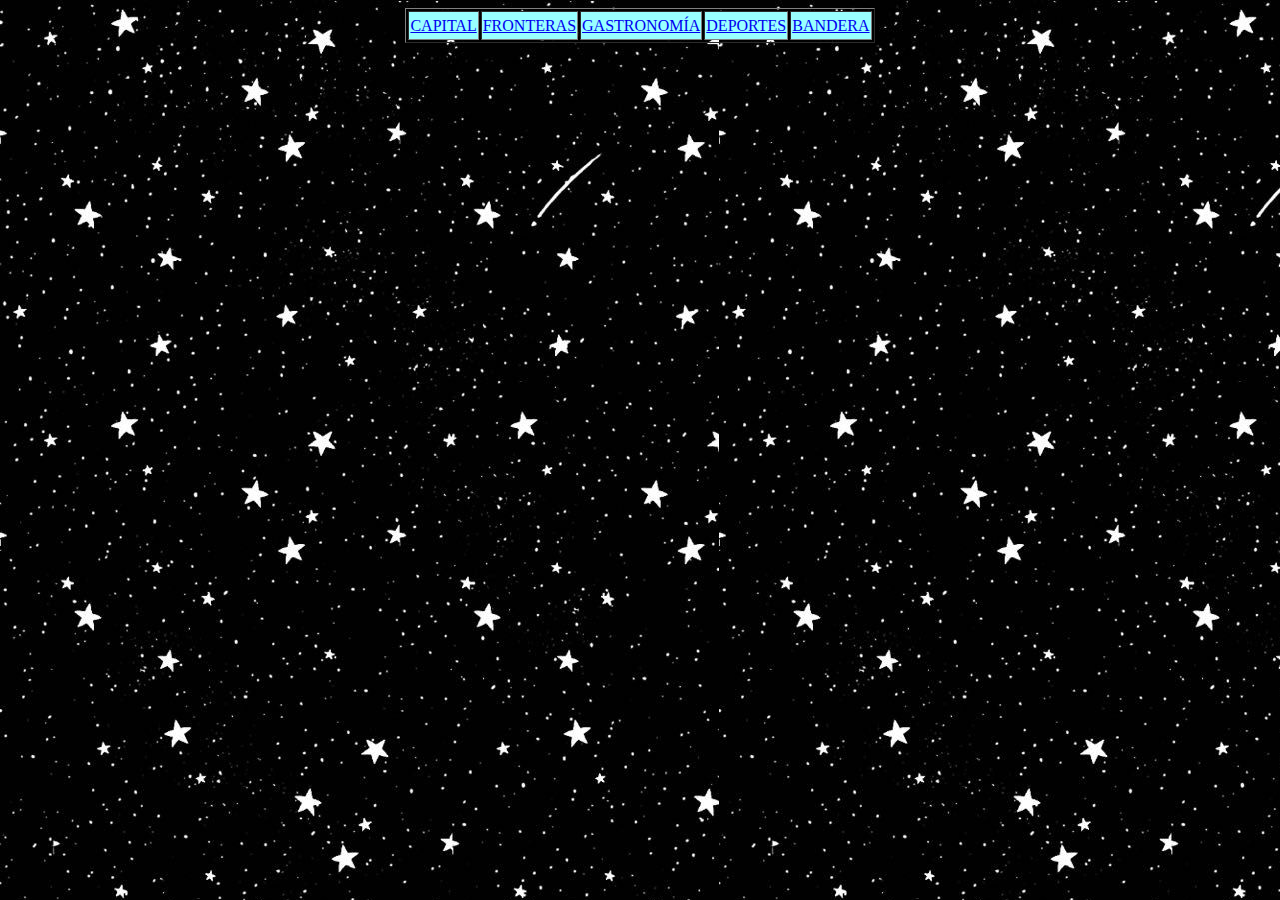
<file: indice.html>
<!DOCTYPE html PUBLIC "-//W3C//DTD XHTML 1.0 Transitional//EN" "http://www.w3.org/TR/xhtml1/DTD/xhtml1-transitional.dtd">
<html xmlns="http://www.w3.org/1999/xhtml">
<head>
<meta http-equiv="Content-Type" content="text/html; charset=iso-8859-1" />
<title>Documento sin t&iacute;tulo</title>
</head>

<body background="7.jpg">
<table width="200" border="1" align="center">
  <tr>
    <td height="25" bgcolor="#99FFFF"><div align="justify"><a href="capital.html" target="mainFrame">CAPITAL</a></div></td>
    <td bgcolor="#99FFFF"><div align="justify"><a href="frontera.html" target="mainFrame">FRONTERAS</a></div></td>
    <td bgcolor="#99FFFF"><div align="justify"><a href="gastronomia.html" target="mainFrame">GASTRONOM&Iacute;A</a></div></td>
    <td bgcolor="#99FFFF"><div align="justify"><a href="deportes.html" target="mainFrame">DEPORTES</a></div></td>
    <td bgcolor="#99FFFF"><div align="justify"><a href="bandera.html" target="mainFrame">BANDERA</a></div></td>
  </tr>
</table>
<p align="center">&nbsp;</p>
</body>

</html>
</file>
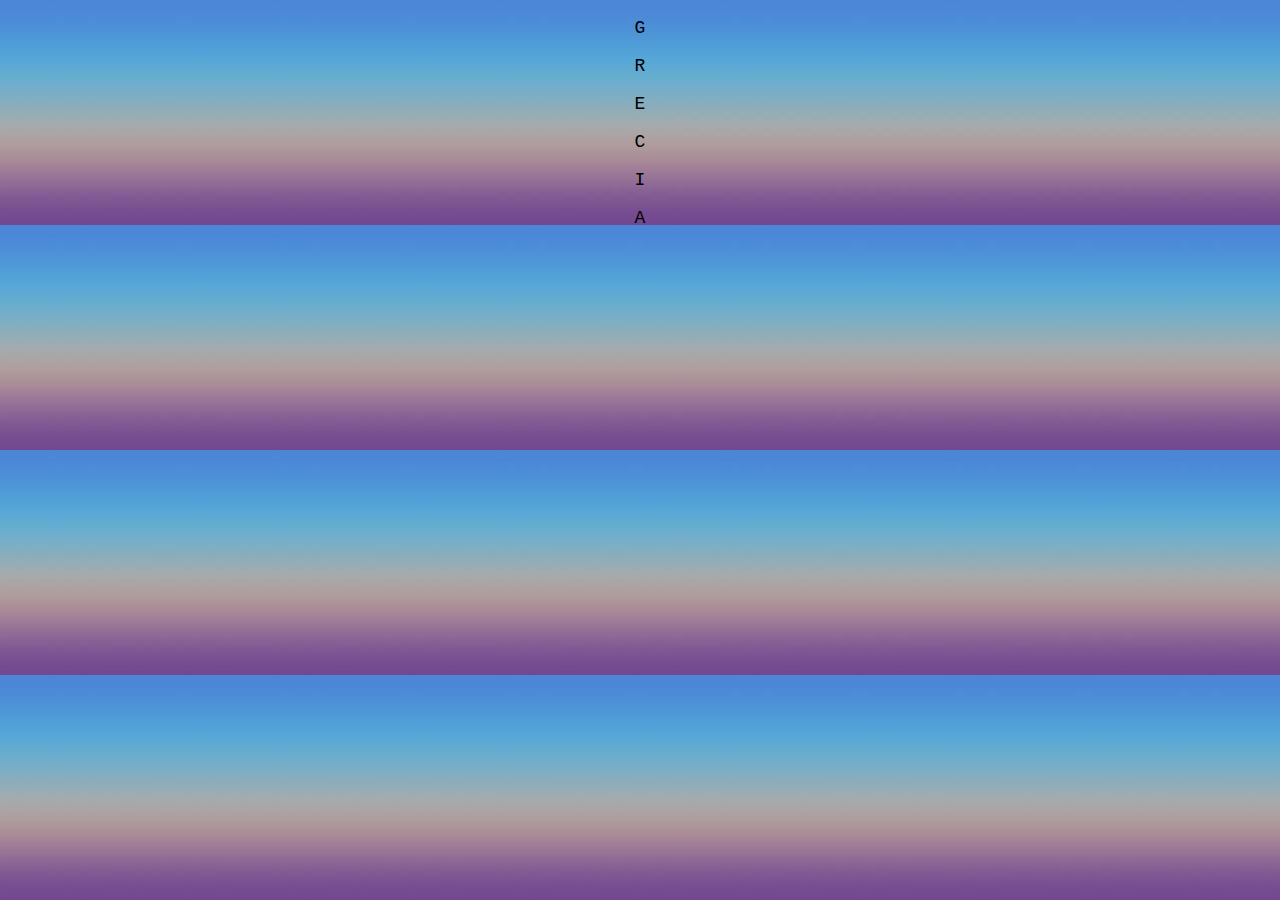
<file: titulo.html>
<!DOCTYPE html PUBLIC "-//W3C//DTD XHTML 1.0 Transitional//EN" "http://www.w3.org/TR/xhtml1/DTD/xhtml1-transitional.dtd">
<html xmlns="http://www.w3.org/1999/xhtml">
<head>
<meta http-equiv="Content-Type" content="text/html; charset=iso-8859-1" />
<title>Documento sin t&iacute;tulo</title>
<style type="text/css">
<!--
@import url("estilo.css");
-->
</style>
</head>

<body background="5.jpg">
<div align="center">
  <p class="tama&ntilde;o-texto">G</p>
  <p class="tama&ntilde;o-texto">R</p>
  <p class="tama&ntilde;o-texto">E</p>
  <p class="tama&ntilde;o-texto">C</p>
  <p class="tama&ntilde;o-texto">I</p>
  <p class="tama&ntilde;o-texto">A</p>
</div>
</body>
</html>
</file>
<file: estilo.css>
/* CSS Document */

@charset "utf-8";

 .tama�o-texto {
	font-size: 11mm;
	font-family: "Times New Roman", Times, serif;
	color: #CCFF66;
	font-weight: bold;
	font-style: italic;
	text-transform: uppercase;
	text-decoration: blink;
	background-image: none;
 }

 p {
	font-family: "Courier New", Courier, monospace;
	font-size: 18px;
	text-transform: none;
	color: #000000;
 }
 
 .derechos {
	font-family: Verdana, Arial, Helvetica, sans-serif;
	font-size: 16px;
	font-style: italic;
	font-weight: bold;
	color: #006666;
	text-decoration: underline;
 }
</file>
